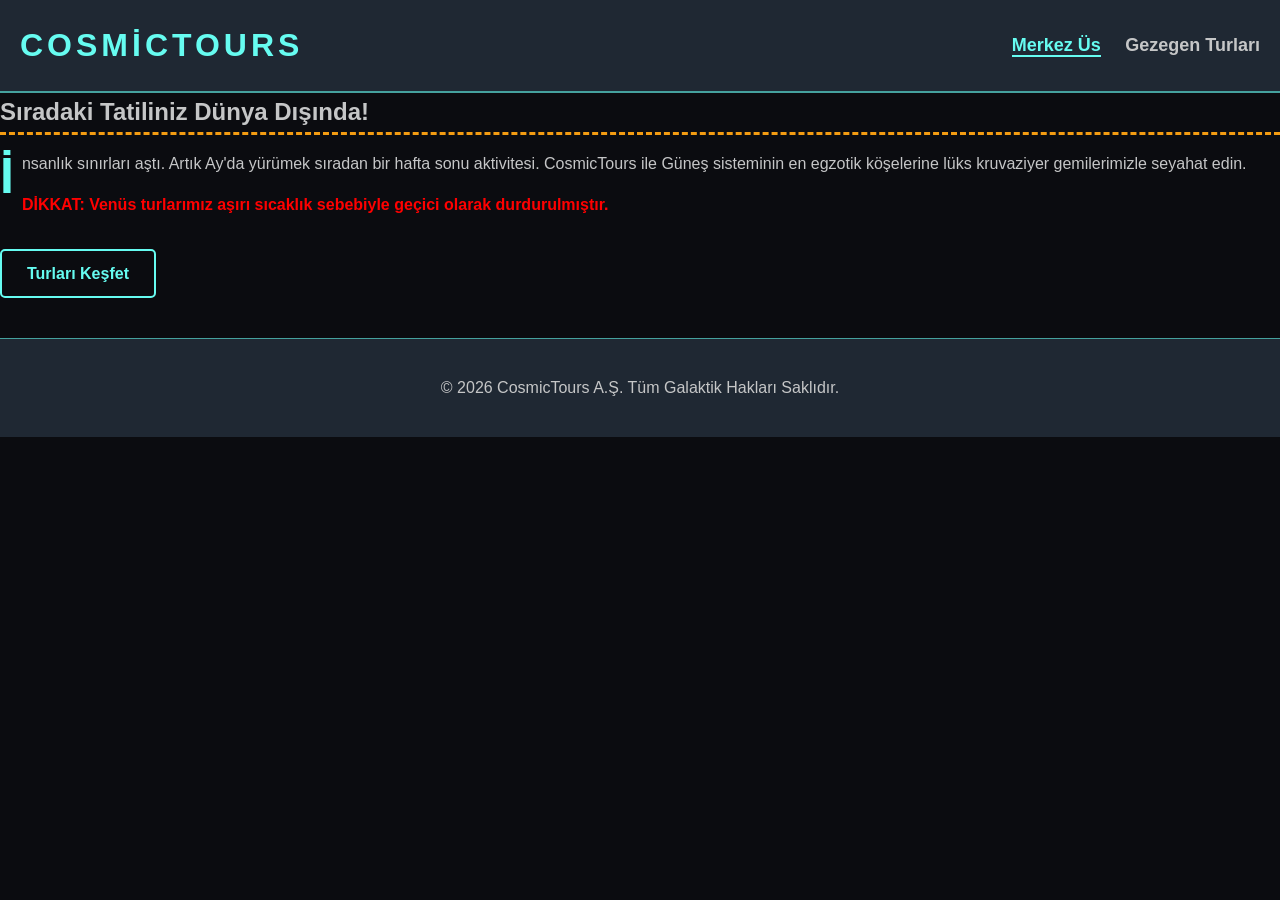
<file: index.html>
<!DOCTYPE html>
<html lang="tr">
<head>
    <meta charset="UTF-8">
    <meta name="viewport" content="width=device-width, initial-scale=1.0">
    <title>CosmicTours | Uzay Seni Çağırıyor</title>
    
    <!-- CSS EKLEME YÖNTEMİ 1: SAYFA DIŞI (EXTERNAL) CSS -->
    <!-- En profesyonel yöntemdir. Tüm sayfalar bu dosyadan beslenir. -->
    <link rel="stylesheet" href="style.css">

    <!-- CSS EKLEME YÖNTEMİ 2: SAYFA İÇİ (INTERNAL) CSS -->
    <!-- Sadece bu sayfaya (index.html) özel bir ayar yapmak istersek kullanırız. -->
    <style>
        .ana-sayfa-ozel { border-bottom: 3px dashed #f39c12; }
    </style>
</head>
<body>

    <header>
        <h1 id="logo">CosmicTours</h1>
        <nav>
            <a href="index.html" class="aktif-link">Merkez Üs</a>
            <a href="turlar.html">Gezegen Turları</a>
        </nav>
    </header>

    <main>
        <section class="karsilama-alani">
            <h2 class="ana-sayfa-ozel">Sıradaki Tatiliniz Dünya Dışında!</h2>
            
            <p class="hikaye-metni">İnsanlık sınırları aştı. Artık Ay'da yürümek sıradan bir hafta sonu aktivitesi. CosmicTours ile Güneş sisteminin en egzotik köşelerine lüks kruvaziyer gemilerimizle seyahat edin.</p>
            
            <!-- CSS EKLEME YÖNTEMİ 3: SATIR İÇİ (INLINE) CSS -->
            <!-- Acil ve tek seferlik durumlarda kullanılır. Çok tavsiye edilmez! -->
            <p style="color: red; font-weight: bold;">DİKKAT: Venüs turlarımız aşırı sıcaklık sebebiyle geçici olarak durdurulmıştır.</p>

            <a href="turlar.html" class="neon-buton">Turları Keşfet</a>
        </section>
    </main>

    <footer>
        <p>&copy; 2026 CosmicTours A.Ş. Tüm Galaktik Hakları Saklıdır.</p>
    </footer>

</body>
</html>
</file>
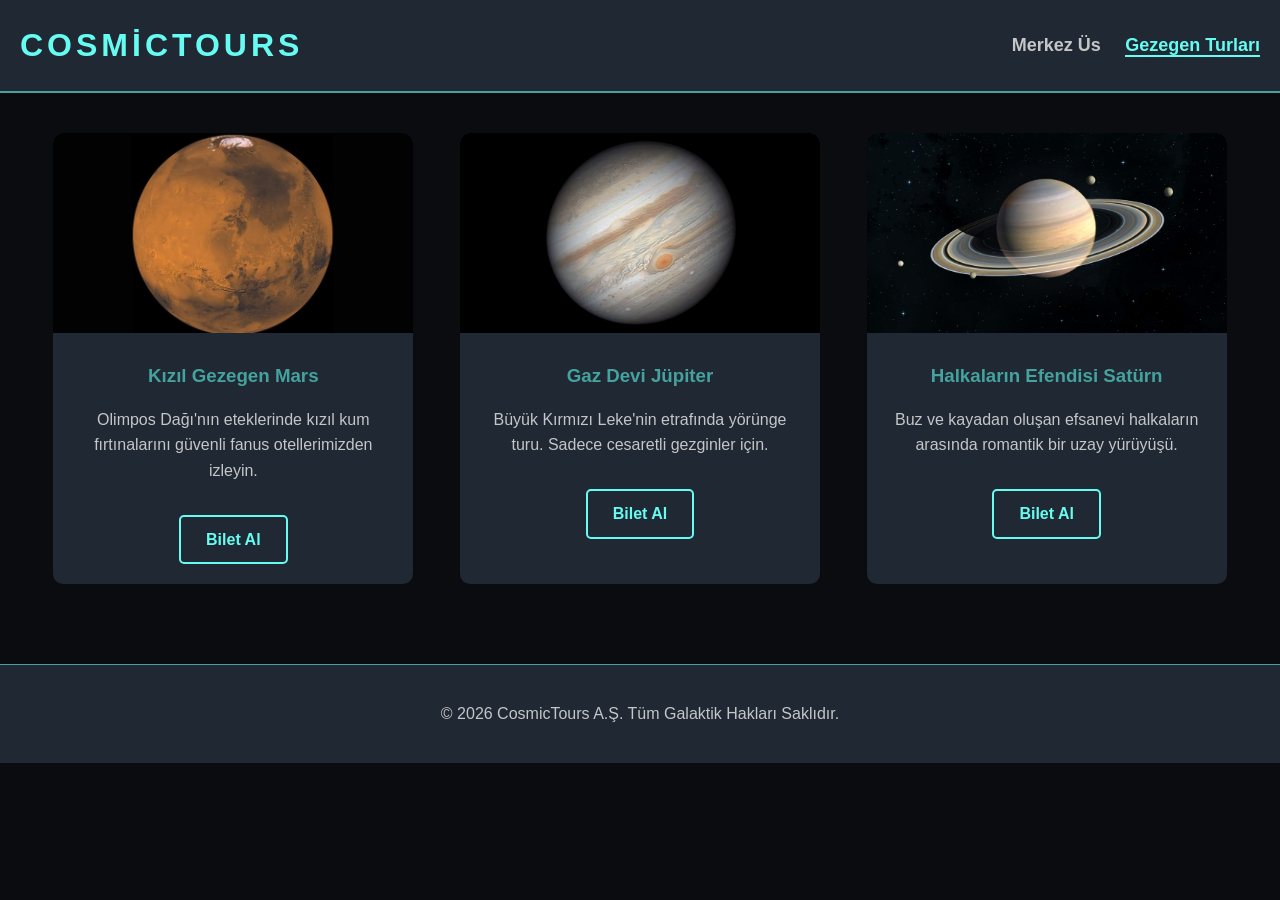
<file: turlar.html>
<!DOCTYPE html>
<html lang="tr">
<head>
    <meta charset="UTF-8">
    <meta name="viewport" content="width=device-width, initial-scale=1.0">
    <title>CosmicTours | Gezegen Turları</title>
    <link rel="stylesheet" href="style.css"> <!-- Aynı CSS dosyasını bağladık! -->
</head>
<body>

    <header>
        <h1 id="logo">CosmicTours</h1>
        <nav>
            <a href="index.html">Merkez Üs</a>
            <a href="turlar.html" class="aktif-link">Gezegen Turları</a>
        </nav>
    </header>

    <main>
        <div class="galeri-kapsayici">
            
            <!-- 1. KART -->
            <article class="gezegen-karti">
                <img src="gorseller/mars.jpg" alt="Mars Turu">
                <div class="kart-icerik">
                    <h3>Kızıl Gezegen Mars</h3>
                    <p>Olimpos Dağı'nın eteklerinde kızıl kum fırtınalarını güvenli fanus otellerimizden izleyin.</p>
                    <a href="#" class="neon-buton">Bilet Al</a>
                </div>
            </article>

            <!-- 2. KART -->
            <article class="gezegen-karti">
                <img src="gorseller/jupiter.jpg" alt="Jüpiter Turu">
                <div class="kart-icerik">
                    <h3>Gaz Devi Jüpiter</h3>
                    <p>Büyük Kırmızı Leke'nin etrafında yörünge turu. Sadece cesaretli gezginler için.</p>
                    <a href="#" class="neon-buton">Bilet Al</a>
                </div>
            </article>

            <!-- 3. KART -->
            <article class="gezegen-karti">
                <img src="gorseller/saturn.jpg" alt="Satürn Turu">
                <div class="kart-icerik">
                    <h3>Halkaların Efendisi Satürn</h3>
                    <p>Buz ve kayadan oluşan efsanevi halkaların arasında romantik bir uzay yürüyüşü.</p>
                    <a href="#" class="neon-buton">Bilet Al</a>
                </div>
            </article>

        </div>
    </main>

    <footer>
        <p>&copy; 2026 CosmicTours A.Ş. Tüm Galaktik Hakları Saklıdır.</p>
    </footer>

</body>
</html>
</file>
<file: style.css>
/* =========================================
   1. ETİKET (TAG) VE ÇOKLU (MULTIPLE) SEÇİCİLER 
   ========================================= */
/* Bütün h1, h2 ve h3 etiketlerinin marginlerini sıfırlarız (Çoklu Seçici) */
h1, h2, h3 {
    margin: 0;
    font-family: 'Arial Black', sans-serif;
}

/* Doğrudan body etiketini hedef alırız (Etiket Seçici) */
body {
    background-color: #0b0c10; /* Derin uzay siyahı */
    color: #c5c6c7; /* Okunabilir açık gri */
    font-family: 'Segoe UI', Tahoma, sans-serif;
    margin: 0;
    line-height: 1.6;
}

/* =========================================
   2. KİMLİK (ID) SEÇİCİLER (#)
   Sayfada SADECE 1 TANE olan elemanlar içindir.
   ========================================= */
#logo {
    color: #66fcf1; /* Neon Turkuaz */
    letter-spacing: 4px;
    text-transform: uppercase;
}

/* =========================================
   3. SINIF (CLASS) SEÇİCİLER (.)
   Birden fazla elemana aynı stili vermek içindir.
   ========================================= */
header {
    background-color: #1f2833;
    padding: 20px;
    display: flex;
    justify-content: space-between; /* Logo sola, menü sağa */
    align-items: center;
    border-bottom: 2px solid #45a29e;
}

nav a {
    color: #c5c6c7;
    text-decoration: none;
    margin-left: 20px;
    font-size: 18px;
    font-weight: bold;
    transition: 0.3s;
}

.aktif-link {
    color: #66fcf1;
    border-bottom: 2px solid #66fcf1;
}

/* =========================================
   4. SÖZDE SINIF (PSEUDO-CLASS) SEÇİCİLER (:)
   Kullanıcı etkileşimlerini (fare ile üzerine gelme vb.) yakalar.
   ========================================= */
nav a:hover {
    color: #ffffff;
    text-shadow: 0 0 10px #66fcf1; /* Üzerine gelince neon parlasın */
}

/* Düğme Tasarımı */
.neon-buton {
    display: inline-block;
    background-color: transparent;
    color: #66fcf1;
    border: 2px solid #66fcf1;
    padding: 10px 25px;
    border-radius: 5px;
    text-decoration: none;
    font-weight: bold;
    margin-top: 15px;
    transition: all 0.4s ease;
}

.neon-buton:hover {
    background-color: #66fcf1;
    color: #0b0c10;
    box-shadow: 0 0 15px #66fcf1, 0 0 30px #66fcf1; /* İki kat neon parlama */
}

/* =========================================
   5. ÇOCUK (CHILD) VE TORUN (DESCENDANT) SEÇİCİLER
   ========================================= */

/* Ana Kapsayıcı Ayarı */
.galeri-kapsayici {
    display: flex;
    justify-content: space-around;
    padding: 40px;
    gap: 20px;
}

.gezegen-karti {
    background-color: #1f2833;
    border-radius: 10px;
    width: 30%;
    overflow: hidden; /* Resimlerin köşelerden taşmasını engeller */
    transition: transform 0.3s;
}

/* SÖZDE SINIF: Kartın üzerine fare gelince kart yukarı doğru büyüsün */
.gezegen-karti:hover {
    transform: translateY(-10px) scale(1.05);
    box-shadow: 0 15px 25px rgba(102, 252, 241, 0.2);
}

/* TORUN SEÇİCİ (Boşluk bırakılarak yazılır): 
   .gezegen-karti class'ının İÇİNDEKİ (torunu) img etiketlerini bul! */
.gezegen-karti img {
    width: 100%;
    height: 200px;
    object-fit: cover; /* Resmi ezmeden kutuya uydurur */
}

/* ÇOCUK SEÇİCİ (> işareti ile yazılır): 
   .kart-icerik class'ının DOĞRUDAN altındaki h3'ü bul! */
.kart-icerik > h3 {
    color: #45a29e;
    margin-bottom: 10px;
}

.kart-icerik {
    padding: 20px;
    text-align: center;
}

/* =========================================
   6. SÖZDE ELEMAN (PSEUDO-ELEMENT) SEÇİCİLER (::)
   Elemanların belirli bir kısmını (ilk harf, seçili alan) hedef alır.
   ========================================= */

/* p etiketlerinin ilk harfini kitaplardaki gibi devasa yapar */
.hikaye-metni::first-letter {
    font-size: 50px;
    font-weight: bold;
    color: #66fcf1;
    float: left;
    line-height: 1;
    margin-right: 8px;
}

/* Fare ile sitedeki bir metni seçtiğimizde arkaplan rengini değiştirir */
::selection {
    background-color: #66fcf1;
    color: #0b0c10;
}

/* Footer Ayarı */
footer {
    text-align: center;
    padding: 20px;
    background-color: #1f2833;
    border-top: 1px solid #45a29e;
    margin-top: 40px;
}
</file>
